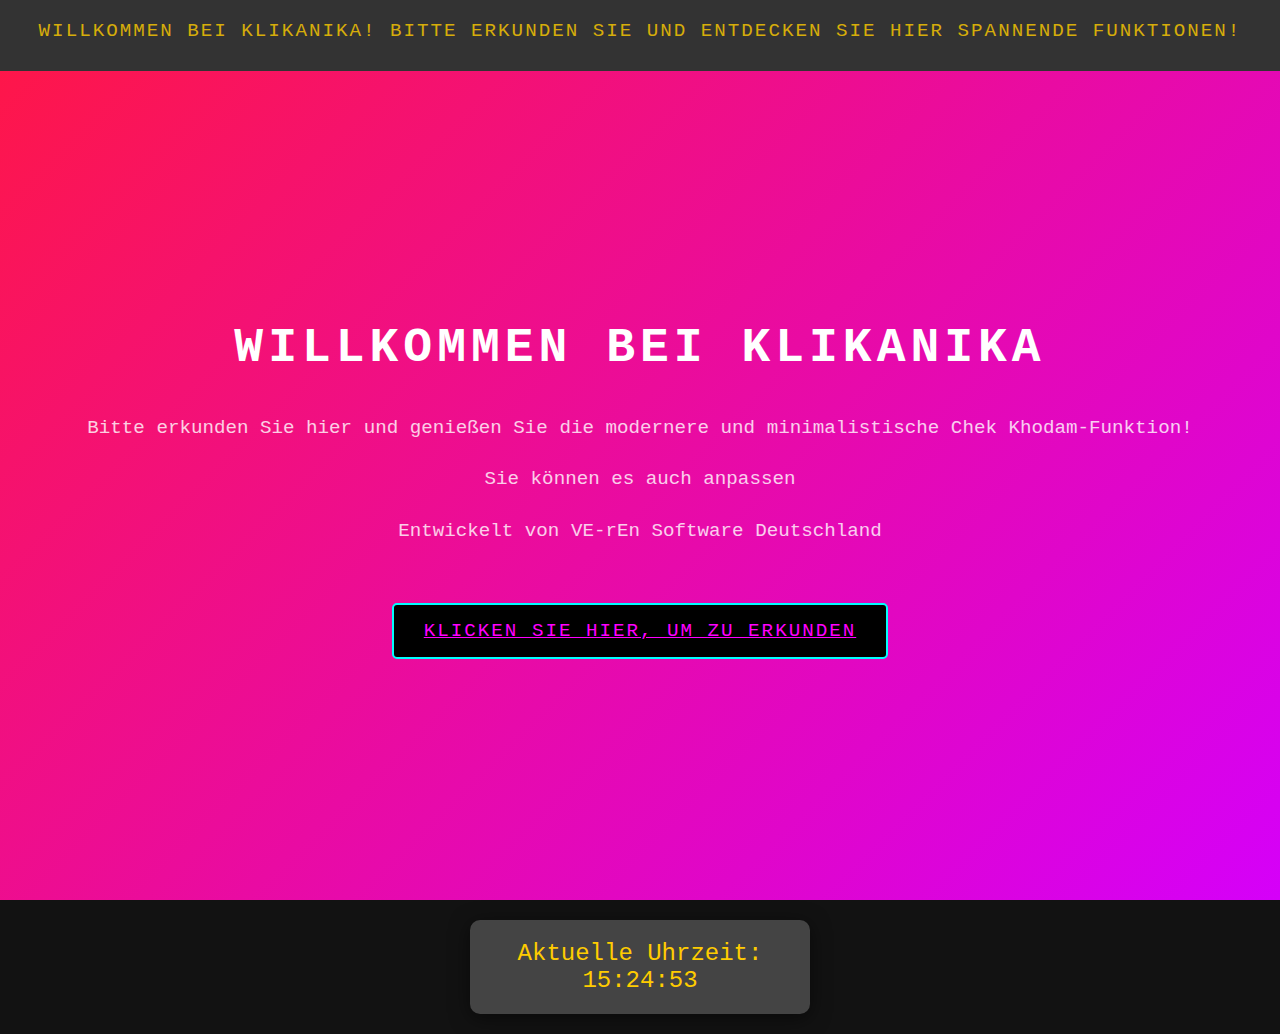
<file: index.html>
<!DOCTYPE html>
<html lang="en">
<head>
    <meta charset="UTF-8">
    <meta name="viewport" content="width=device-width, initial-scale=1.0">
    <title>Klikanika</title>
    <link rel="stylesheet" href="style.css">
</head>
<body>
    <div class="welcome">
        <div style="overflow: hidden; background-color: #333; padding: 10px 0; position: absolute; top: 0; width: 100%;">
            <p style="display: inline-block; white-space: nowrap; font-size: 1.2rem; color: #ffcc00; animation: marquee 10s linear infinite; text-transform: uppercase; letter-spacing: 2px;">
                Willkommen bei Klikanika! Bitte erkunden Sie und entdecken Sie hier spannende Funktionen!
            </p>
        </div>
        <h1>Willkommen bei Klikanika</h1>
        <p>Bitte erkunden Sie hier und genießen Sie die modernere und minimalistische Chek Khodam-Funktion!</p>
        <p>Sie können es auch anpassen</p>
        <p>Entwickelt von VE-rEn Software Deutschland</p>
        <hr><a href="chek-khodam.html" class="cyberpunk-button">Klicken Sie hier, um zu erkunden</a>
    </div>
    <div class="jam">
        <p>Aktuelle Uhrzeit: <span id="waktuJerman"></span></p>
    </div>
    
    <script>
        function updateClock() {
            const options = {
                timeZone: 'Europe/Berlin',
                hour: '2-digit',
                minute: '2-digit',
                second: '2-digit',
                hour12: false,
            };
            const formatter = new Intl.DateTimeFormat('de-DE', options);
            const currentTime = formatter.format(new Date());
    
            document.getElementById('waktuJerman').textContent = currentTime;
        }
    
        setInterval(updateClock, 1000);
        updateClock();
       
        // ANSI escape codes untuk warna
const reset = "\x1b[0m";
const yellow = "\x1b[33m";
const cyan = "\x1b[36m";

// Fungsi untuk membuat garis
function makeLine(char, length) {
    return char.repeat(length);
}

// Ukuran garis
const lineLength = 60;

// Pesan dalam Bahasa Indonesia
console.log(`${yellow}${makeLine('*', lineLength)}`);
console.log(`${yellow}*  Jangan ganggu kodingannya pliss hacker, jangan nakal.  *`);
console.log(`${yellow}${makeLine('*', lineLength)}${reset}`);

// Pesan dalam Bahasa Jerman
console.log(`${cyan}${makeLine('*', lineLength)}`);
console.log(`${cyan}*  Bitte störe den Code nicht, Hacker. Sei nicht ungezogen.  *`);
console.log(`${cyan}${makeLine('*', lineLength)}${reset}`);

    </script>
    
</body>
</html>
</file>
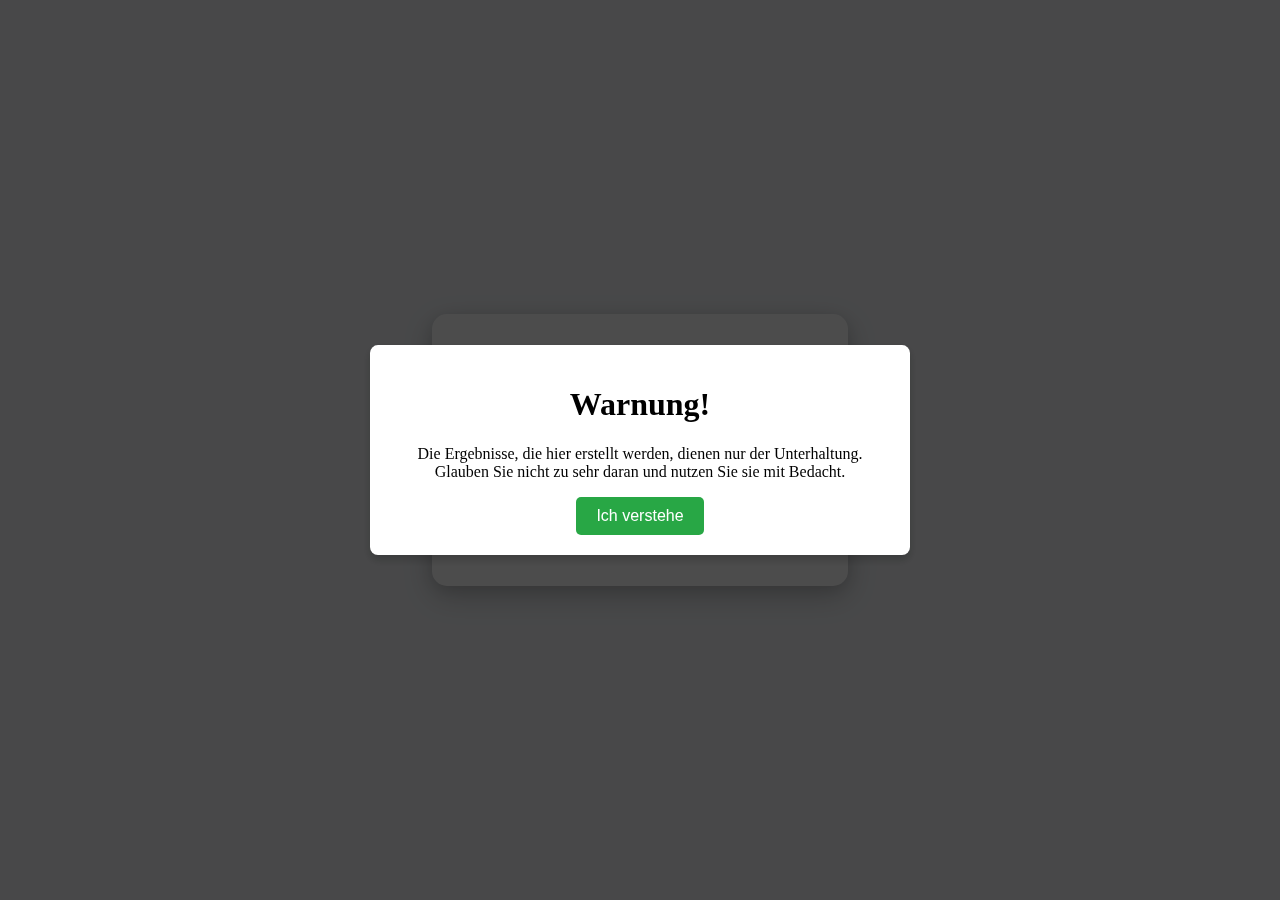
<file: chek-khodam.html>
<!DOCTYPE html>
<html lang="en">
<head>
    <meta charset="UTF-8">
    <meta name="viewport" content="width=device-width, initial-scale=1.0">
    <title>Klikanika</title>
    <link rel="stylesheet" href="ui.css">
</head>
<body>
    <div class="popup-overlay" id="popupOverlay">
        <div class="popup" id="popup">
            <span class="close" id="closePopup"></span>
            <div class="popup-content">
                <h1>Warnung!</h1>
                <p>Die Ergebnisse, die hier erstellt werden, dienen nur der Unterhaltung. Glauben Sie nicht zu sehr daran und nutzen Sie sie mit Bedacht.</p>
                <button id="understandButton">Ich verstehe</button>
            </div>
        </div>
    </div>

    <div class="from-chek">
        <p>Chek Khodam</p>
        <hr>
        <input type="text" placeholder="masukkan nama anda utuk di chek khodamnya">
        <button>chek ✨</button>
    </div>
    <script src="logika.js"></script>
    <script>
     // ANSI escape codes untuk warna
const reset = "\x1b[0m";
const yellow = "\x1b[33m";
const cyan = "\x1b[36m";

// Fungsi untuk membuat garis
function makeLine(char, length) {
    return char.repeat(length);
}

// Ukuran garis
const lineLength = 60;

// Pesan dalam Bahasa Indonesia
console.log(`${yellow}${makeLine('*', lineLength)}`);
console.log(`${yellow}*  Jangan ganggu kodingannya pliss hacker, jangan nakal.  *`);
console.log(`${yellow}${makeLine('*', lineLength)}${reset}`);

// Pesan dalam Bahasa Jerman
console.log(`${cyan}${makeLine('*', lineLength)}`);
console.log(`${cyan}*  Bitte störe den Code nicht, Hacker. Sei nicht ungezogen.  *`);
console.log(`${cyan}${makeLine('*', lineLength)}${reset}`);

    </script>
</body>
</html>
</file>
<file: style.css>
body {
    margin: 0;
    font-family: Arial, sans-serif;
    background-color: #121212;
    color: #fff;
  }
  
  .welcome {
    display: flex;
    flex-direction: column;
    align-items: center;
    justify-content: center;
    height: 100vh;
    text-align: center;
    background: linear-gradient(135deg, #ff1744, #d500f9);
    color: #fff;
    overflow: hidden;
    position: relative;
  }
  
  /* Marquee styling */
  .marquee {
    width: 100%;
    overflow: hidden;
    background-color: #333;
    position: absolute;
    top: 0;
    padding: 10px 0;
  }
  
  .marquee p {
    display: inline-block;
    white-space: nowrap;
    font-size: 1.2rem;
    color: #ffcc00;
    animation: marquee 10s linear infinite;
    text-transform: uppercase;
    letter-spacing: 2px;
  }
  
  @keyframes marquee {
    0% {
      transform: translateX(100%);
    }
    100% {
      transform: translateX(-100%);
    }
  }
  
  /* Heading and subheading styling */
  .welcome h1 {
    font-size: 3rem;
    text-transform: uppercase;
    letter-spacing: 5px;
    margin-top: 80px;
    animation: slide-in 1s ease-in-out;
  }
  
  .welcome p {
    font-size: 1.2rem;
    font-weight: lighter;
    margin-top: 10px;
    opacity: 0.8;
    animation: fade-in 2s ease-in-out;
  }
  
  /* Slide-in and fade-in animations */
  @keyframes slide-in {
    0% {
      transform: translateX(-100%);
      opacity: 0;
    }
    100% {
      transform: translateX(0);
      opacity: 1;
    }
  }
  
  @keyframes fade-in {
    0% {
      opacity: 0;
    }
    100% {
      opacity: 1;
    }
  }
  .cyberpunk-button {
    font-family: 'Courier New', Courier, monospace;
    font-size: 1.2rem;
    padding: 15px 30px;
    color: #ff00ff; /* Neon pink text */
    background: #000;
    border: 2px solid #00ffff; /* Neon cyan border */
    border-radius: 5px;
    position: relative;
    overflow: hidden;
    cursor: pointer;
    text-transform: uppercase;
    letter-spacing: 2px;
    transition: color 0.4s ease;
  }
  
  .cyberpunk-button::before,
  .cyberpunk-button::after {
    content: '';
    position: absolute;
    width: 100%;
    height: 100%;
    top: 0;
    left: 0;
    background: linear-gradient(45deg, transparent, #00ffff, transparent);
    transform: translateX(-100%);
    transition: transform 0.5s ease;
  }
  
  .cyberpunk-button:hover::before {
    transform: translateX(100%);
  }
  
  .cyberpunk-button:hover {
    color: #00ffff;
    box-shadow: 0 0 10px #00ffff, 0 0 20px #ff00ff, 0 0 30px #ff00ff;
  }
  
  .cyberpunk-button:active {
    background: #222;
    box-shadow: 0 0 5px #00ffff, 0 0 15px #ff00ff;
  }
  
  .cyberpunk-button::before {
    opacity: 0.5;
  }
  
  hr {
    border: none;
    height: 2px;
    background-color: #333;
    margin: 20px 0;
  }
  body {
    margin: 0;
    font-family: 'Courier New', Courier, monospace;
    background-color: #121212; /* Dark background */
  }
  
  .cyberpunk-button {
    font-size: 1.2rem;
    padding: 15px 30px;
    color: #ff00ff; /* Neon pink text */
    background: #000;
    border: 2px solid #00ffff; /* Neon cyan border */
    border-radius: 5px;
    position: relative;
    overflow: hidden;
    cursor: pointer;
    text-transform: uppercase;
    letter-spacing: 2px;
    animation: glowing 1.5s infinite alternate; /* Add glowing animation */
  }
  
  @keyframes glowing {
    0% {
      box-shadow: 0 0 5px #00ffff, 0 0 10px #ff00ff, 0 0 15px #ff00ff;
    }
    100% {
      box-shadow: 0 0 20px #00ffff, 0 0 30px #ff00ff, 0 0 40px #ff00ff;
    }
  }
  
  .cyberpunk-button:hover {
    color: #00ffff;
  }
  
  hr {
    border: none;
    height: 2px;
    background-color: #333;
    margin: 20px 0;
  }
  .jam {
    background-color: #444; /* Warna latar belakang */
    color: #ffcc00; /* Warna teks */
    font-family: 'Courier New', Courier, monospace; /* Font yang keren */
    text-align: center; /* Teks di tengah */
    padding: 20px; /* Ruang di dalam */
    border-radius: 10px; /* Sudut melengkung */
    box-shadow: 0 4px 20px rgba(0, 0, 0, 0.5); /* Bayangan */
    margin: 20px auto; /* Margin otomatis untuk pemusatan */
    width: 300px; /* Lebar tetap */
    position: relative; /* Posisi relatif untuk elemen anak */
}

.jam p {
    font-size: 1.5rem; /* Ukuran font yang lebih besar */
    margin: 0; /* Menghilangkan margin default */
    animation: fade-in 1s ease-in-out; /* Animasi muncul */
}

@keyframes fade-in {
    from {
        opacity: 0;
    }
    to {
        opacity: 1;
    }
}
</file>
<file: ui.css>
/* Gaya untuk overlay */
.popup-overlay {
    display: none; /* Sembunyikan secara default */
    position: fixed; /* Tetap di tempat */
    top: 0;
    left: 0;
    width: 100%;
    height: 100%;
    background-color: rgba(0, 0, 0, 0.7); /* Latar belakang transparan */
    z-index: 1000; /* Di atas elemen lain */
}

/* Gaya untuk pop-up */
.popup {
    position: absolute;
    top: 50%;
    left: 50%;
    transform: translate(-50%, -50%); /* Pusatkan pop-up */
    background-color: white; /* Latar belakang putih */
    padding: 20px;
    border-radius: 8px; /* Sudut melengkung */
    box-shadow: 0 4px 8px rgba(0, 0, 0, 0.2); /* Bayangan */
    width: 90%; /* Lebar responsif */
    max-width: 500px; /* Lebar maksimum */
}

/* Gaya untuk konten pop-up */
.popup-content {
    text-align: center; /* Pusatkan teks */
}
/* Gaya umum untuk tombol */
button {
    background-color: #007BFF; /* Warna latar belakang biru */
    color: white; /* Warna teks putih */
    border: none; /* Tanpa border */
    border-radius: 5px; /* Sudut melengkung */
    padding: 10px 20px; /* Ruang dalam tombol */
    font-size: 16px; /* Ukuran font */
    cursor: pointer; /* Tangan saat hover */
    transition: background-color 0.3s, transform 0.2s; /* Efek transisi */
}

/* Efek hover untuk tombol */
button:hover {
    background-color: #0056b3; /* Warna latar belakang saat hover */
    transform: translateY(-2px); /* Sedikit mengangkat tombol */
}

/* Efek fokus untuk tombol */
button:focus {
    outline: none; /* Menghilangkan outline default */
    box-shadow: 0 0 5px rgba(0, 123, 255, 0.5); /* Bayangan saat fokus */
}

/* Gaya khusus untuk tombol di dalam pop-up */
.popup button {
    background-color: #28a745; /* Warna hijau untuk tombol di pop-up */
}

.popup button:hover {
    background-color: #218838; /* Warna lebih gelap saat hover */
}

/* Gaya untuk body agar pusatkan konten */
body {
    display: flex;
    justify-content: center; /* Pusatkan secara horizontal */
    align-items: center; /* Pusatkan secara vertikal */
    height: 100vh; /* Tinggi penuh viewport */
    background-color: #f0f2f5; /* Latar belakang abu-abu muda */
    margin: 0; /* Hilangkan margin default */
}

/* Gaya untuk bagian from-check */
.from-chek {
    background-color: #ffffff; /* Latar belakang putih */
    padding: 40px; /* Ruang dalam */
    border-radius: 15px; /* Sudut melengkung */
    box-shadow: 0 10px 30px rgba(0, 0, 0, 0.2), 0 4px 15px rgba(0, 0, 0, 0.1); /* Bayangan yang lebih dalam */
    margin: 20px; /* Jarak dari elemen lain */
    max-width: 400px; /* Lebar maksimum */
    text-align: center; /* Pusatkan teks */
    transition: transform 0.3s; /* Transisi untuk efek hover */
}

/* Efek hover untuk form */
.from-chek:hover {
    transform: translateY(-5px); /* Sedikit mengangkat form saat hover */
}

/* Gaya untuk judul dalam from-check */
.from-chek p {
    font-size: 28px; /* Ukuran font judul */
    margin-bottom: 20px; /* Jarak bawah */
    color: #343a40; /* Warna teks */
    font-weight: bold; /* Tebal */
}

/* Gaya untuk input teks */
.from-chek input[type="text"] {
    width: 100%; /* Lebar penuh */
    padding: 12px; /* Ruang dalam */
    border: 1px solid #ced4da; /* Border abu-abu */
    border-radius: 5px; /* Sudut melengkung */
    font-size: 16px; /* Ukuran font */
    transition: border-color 0.3s, box-shadow 0.3s; /* Transisi border dan bayangan */
    margin-bottom: 15px; /* Jarak bawah */
}

/* Efek fokus untuk input teks */
.from-chek input[type="text"]:focus {
    border-color: #007BFF; /* Warna border saat fokus */
    outline: none; /* Menghilangkan outline default */
    box-shadow: 0 0 5px rgba(0, 123, 255, 0.5); /* Bayangan saat fokus */
}

/* Gaya untuk tombol dalam from-check */
.from-chek button {
    background-color: #007BFF; /* Warna latar belakang biru */
    color: white; /* Warna teks putih */
    border: none; /* Tanpa border */
    border-radius: 5px; /* Sudut melengkung */
    padding: 12px 20px; /* Ruang dalam tombol */
    font-size: 16px; /* Ukuran font */
    cursor: pointer; /* Tangan saat hover */
    transition: background-color 0.3s, transform 0.2s; /* Efek transisi */
}

/* Efek hover untuk tombol dalam from-check */
.from-chek button:hover {
    background-color: #0056b3; /* Warna latar belakang saat hover */
    transform: translateY(-2px); /* Sedikit mengangkat tombol */
}

/* Efek fokus untuk tombol dalam from-check */
.from-chek button:focus {
    outline: none; /* Menghilangkan outline default */
    box-shadow: 0 0 5px rgba(0, 123, 255, 0.5); /* Bayangan saat fokus */
}
</file>
